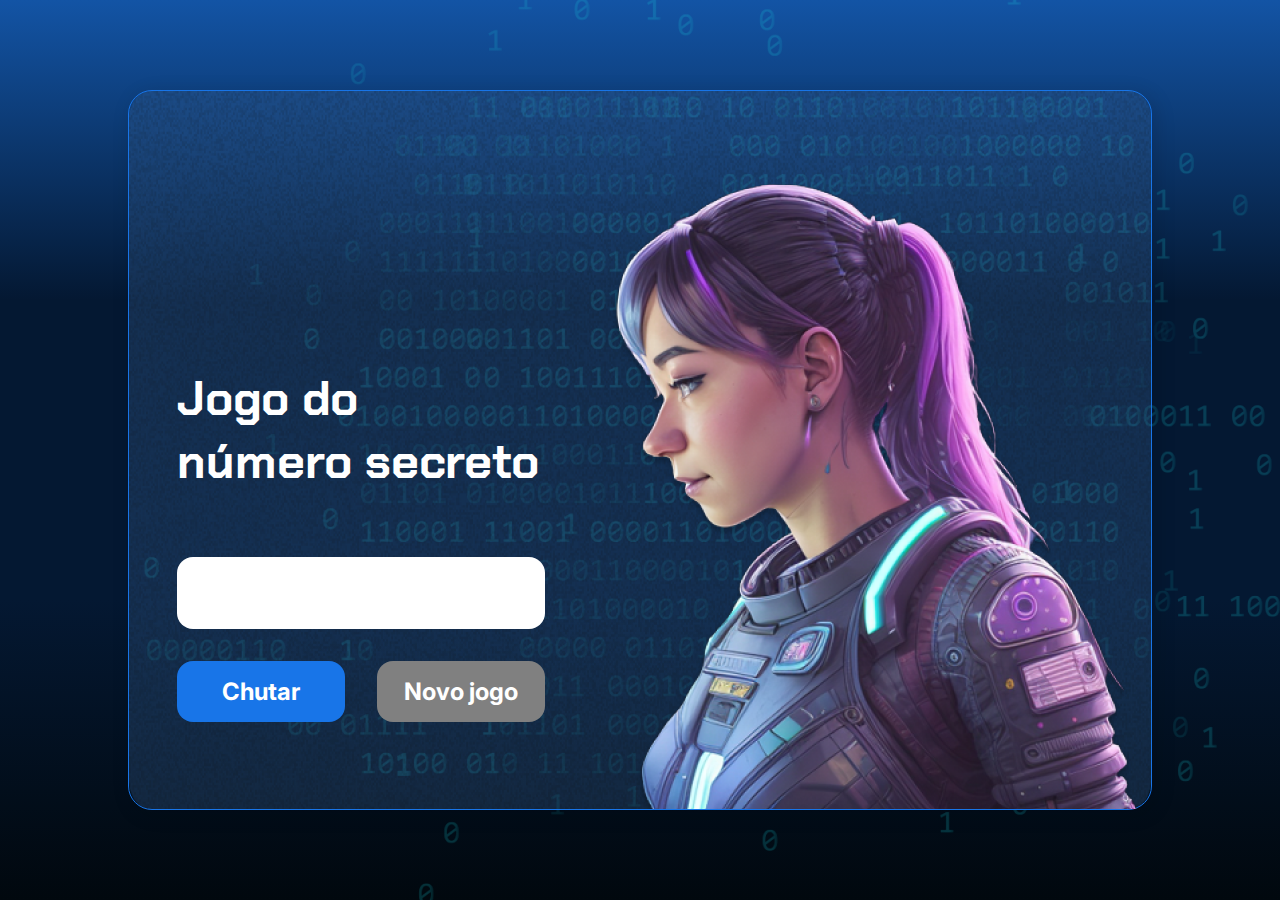
<file: numero-secreto-js/index.html>
<!DOCTYPE html>
<html lang="pt-br">

<head>
    <meta charset="UTF-8">
    <meta name="viewport" content="width=device-width, initial-scale=1.0">
    <script src="https://code.responsivevoice.org/responsivevoice.js"></script>
    <link rel="preconnect" href="https://fonts.googleapis.com">
    <link rel="preconnect" href="https://fonts.gstatic.com" crossorigin>
    <link href="https://fonts.googleapis.com/css2?family=Chakra+Petch:wght@700&family=Inter:wght@400;700&display=swap"
        rel="stylesheet">
    <link rel="stylesheet" href="style.css">
    <title>JS Game</title>
</head>

<body>

    <div class="container">
        <div class="container__conteudo">
            <div class="container__informacoes">
                <div class="container__texto">
                    <h1></h1>
                    <p class="texto__paragrafo"></p>
                </div>
                <input type="number" min="1" max="10" class="container__input">
                <div class="chute container__botoes">
                    <button onclick="verificarChute()" class="container__botao">Chutar</button>
                    <button onclick="novoJogo()" id="reiniciar" class="container__botao" disabled>Novo jogo</button>
                </div>
            </div>
            <img src="./img/ia.png" alt="Uma pessoa olhando para a esquerda" class="container__imagem-pessoa" />
        </div>
    </div>




    <script src="app.js" defer></script>
</body>

</html>
</file>
<file: numero-secreto-js/style.css>
* {
    box-sizing: border-box;
    margin: 0;
    padding: 0;
    color: white;
}

body {
    background: linear-gradient(#1354A5 0%, #041832 33.33%, #041832 66.67%, #01080E 100%);
    height: 100vh;
    display: flex;
    align-items: center;
    justify-content: center;
}


body::before {
    background-image: url("img/code.png");
    background-repeat: no-repeat;
    background-position: right;
    content: "";
    display: block;
    position: absolute;
    width: 100%;
    height: 100%;
    opacity: 0.4;
}

.container {
    width: 80%;
    height: 80%;
    display: flex;
    align-items: center;
    justify-content: space-between;
    border-radius: 24px;
    border: 1px solid #1875E8;
    box-shadow: 4px 4px 20px 0px rgba(1, 8, 14, 0.15);
    background-image: url("img/Ruido.png");
    background-size: 100% 100%;
    position: relative;
}


.container__conteudo {
    display: flex;
    align-items: center;
    position: absolute;
    bottom: 0;
}

.container__informacoes {
    flex: 1;
    padding: 3rem;
}

.container__botao {
    border-radius: 16px;
    background: #1875E8;
    padding: 16px 24px;
    width: 100%;
    font-size: 24px;
    font-weight: 700;
    border: none;
    margin-top: 2rem;
}

.container__texto {
    margin: 16px 0 16px 0;
}

.container__texto-azul {
    color: #1875E8;
}

.container__input {
    width: 100%;
    height: 72px;
    border-radius: 16px;
    background-color: #FFF;
    border: none;
    color: #1875E8;
    padding: 2rem;
    font-size: 24px;
    font-weight: 700;
    font-family: 'Inter', sans-serif;
}

.container__botoes {
    display: flex;
    gap: 2em;
}

h1 {
    font-family: 'Chakra Petch', sans-serif;
    font-size: 48px;
    padding-bottom: 3rem;
    padding-top: 5rem;
}

p,
button {
    font-family: 'Inter', sans-serif;
}

.texto__paragrafo {
    font-size: 25px;
    font-weight: 400;
}

button:disabled {
    background-color: gray;
}

@media screen and (max-width: 1250px) {

    h1 {
        font-size: 50px;
    }

    .container__botao {
        font-size: 16px;
    }


    .texto__paragrafo {
        font-size: 24px;
    }

    .container__imagem-pessoa {
        display: none;
    }

    .container__conteudo {
        display: block;
        position: inherit;
    }

    .container__informacoes {
        padding: 1rem
    }
}
</file>
